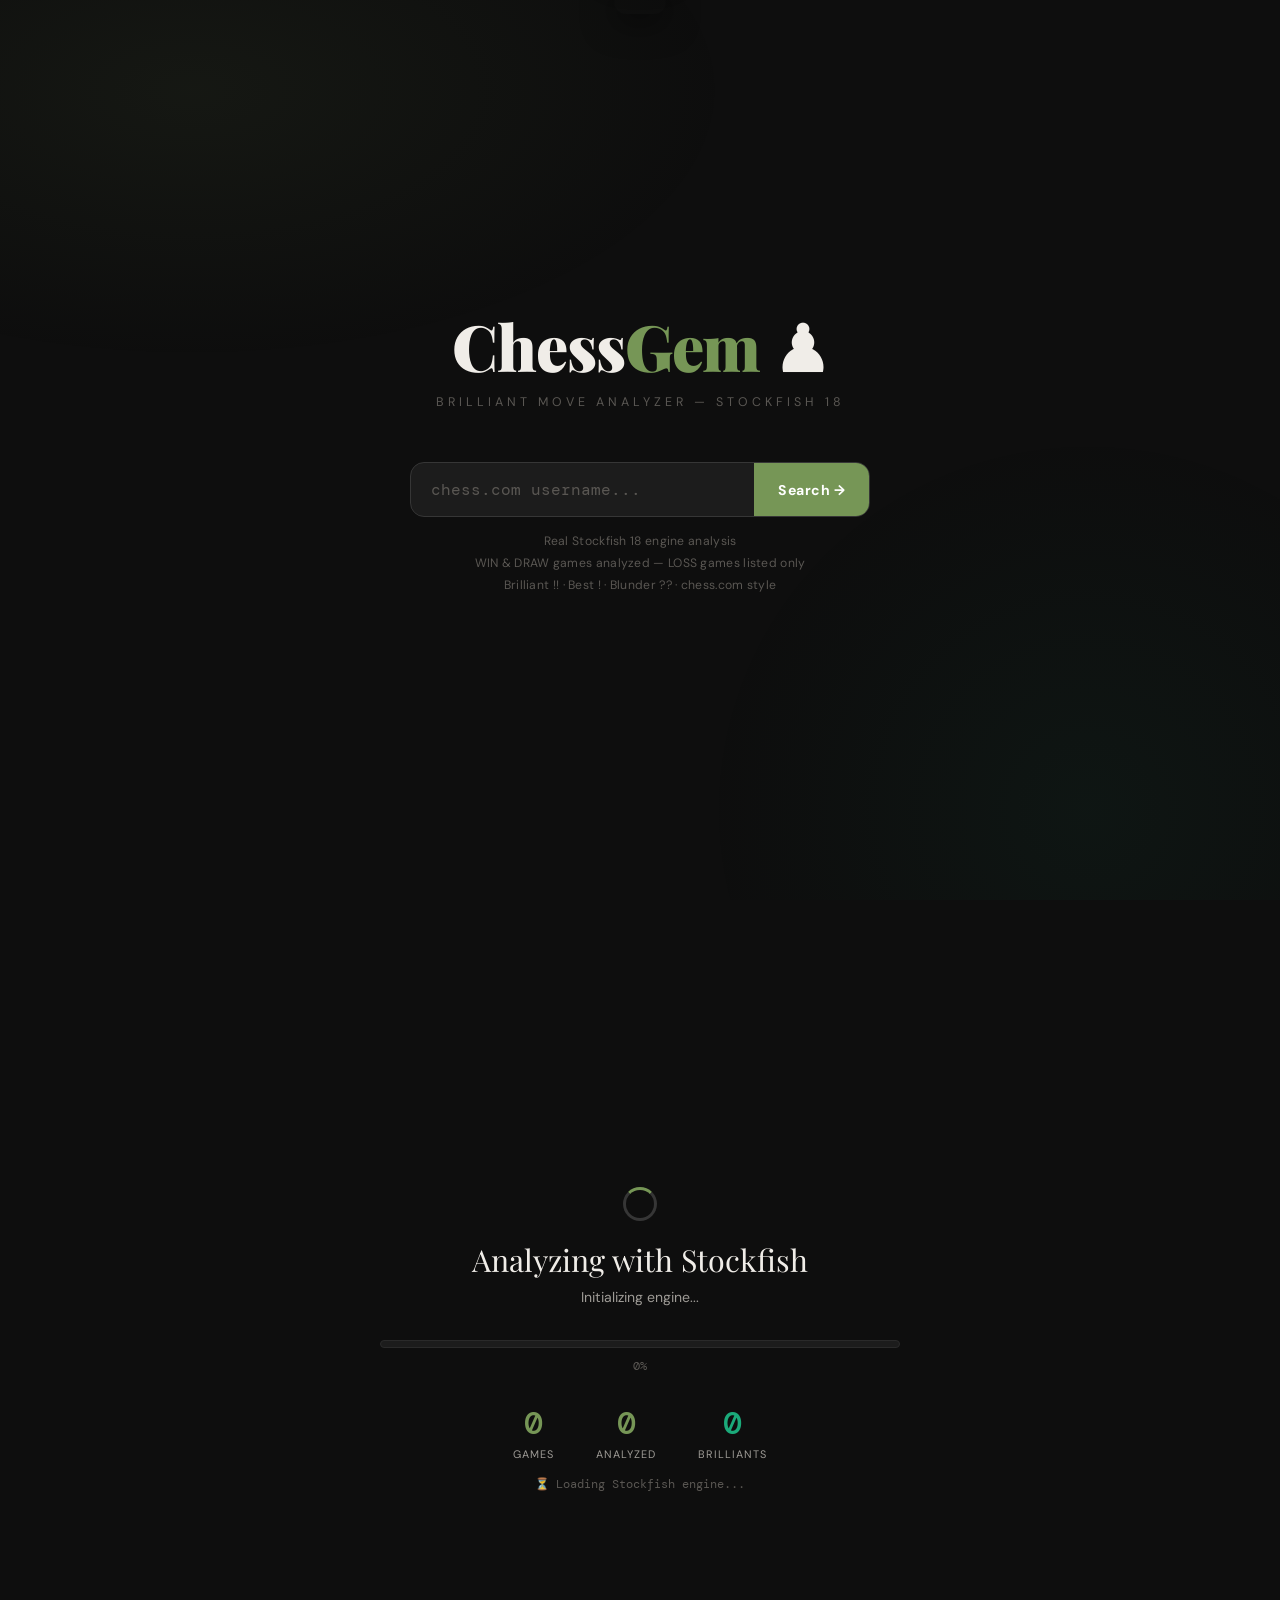
<file: index.html>
<!DOCTYPE html>
<html lang="en">
<head>
<meta charset="UTF-8">
<meta name="viewport" content="width=device-width, initial-scale=1.0">
<title>ChessGem — Brilliant Analyzer</title>
<link href="https://fonts.googleapis.com/css2?family=Playfair+Display:wght@700;900&family=DM+Sans:wght@400;500;600&family=DM+Mono:wght@400;500&display=swap" rel="stylesheet">
<style>
:root{
  --bg:#0e0e0e; --bg2:#141414; --bg3:#1c1c1c; --bg4:#242424; --bg5:#2e2e2e;
  --b1:#2a2a2a; --b2:#363636; --b3:#444;
  --txt:#f0ede8; --txt2:#9e9b96; --txt3:#5a5753;
  --acc:#769656; --acc2:#8aad63;
  --lsq:#EEEED2; --dsq:#769656;
  --bri:#1baa7a; --best:#5b8dd9; --exc:#96bc4b;
  --inacc:#f0c347; --mis:#e6912c; --blu:#ca3431;
  --win:#6abf69; --draw:#9e9b96; --loss:#ca3431;
  --glow:rgba(118,150,86,0.15);
}
*{box-sizing:border-box;margin:0;padding:0;}
body{background:var(--bg);color:var(--txt);font-family:'DM Sans',sans-serif;min-height:100vh;overflow-x:hidden;}
body::before{content:'';position:fixed;inset:0;
  background:radial-gradient(ellipse 70% 50% at 15% 10%,rgba(118,150,86,.07) 0%,transparent 60%),
             radial-gradient(ellipse 50% 70% at 85% 90%,rgba(27,170,122,.05) 0%,transparent 60%);
  pointer-events:none;z-index:0;}
.scr{display:none;position:relative;z-index:1;}
.scr.on{display:block;}

/* ── SEARCH ── */
#ss{min-height:100vh;display:flex;flex-direction:column;align-items:center;justify-content:center;padding:40px 20px;}
.logo{font-family:'Playfair Display',serif;font-size:clamp(2.4rem,5vw,4rem);font-weight:900;letter-spacing:-1px;margin-bottom:6px;text-align:center;}
.logo em{color:var(--acc);font-style:normal;}
.logo-sub{color:var(--txt3);font-size:.78rem;letter-spacing:4px;text-transform:uppercase;margin-bottom:52px;text-align:center;}
.sbox{display:flex;background:var(--bg3);border:1.5px solid var(--b2);border-radius:14px;overflow:hidden;transition:border-color .2s,box-shadow .2s;width:100%;max-width:460px;}
.sbox:focus-within{border-color:var(--acc);box-shadow:0 0 0 3px var(--glow);}
#inp{flex:1;background:transparent;border:none;outline:none;color:var(--txt);font-family:'DM Mono',monospace;font-size:1rem;padding:16px 20px;}
#inp::placeholder{color:var(--txt3);}
#sbtn{background:var(--acc);border:none;cursor:pointer;color:#fff;font-family:'DM Sans',sans-serif;font-weight:700;font-size:.88rem;padding:0 24px;transition:background .2s;letter-spacing:.5px;white-space:nowrap;}
#sbtn:hover{background:var(--acc2);}
#sbtn:disabled{background:var(--bg5);color:var(--txt3);cursor:not-allowed;}
.snote{margin-top:14px;color:var(--txt3);font-size:.76rem;letter-spacing:.3px;text-align:center;line-height:1.8;}
.serr{margin-top:12px;color:var(--blu);font-size:.84rem;display:none;text-align:center;}

/* ── TOP BAR ── */
.tbar{display:flex;align-items:center;gap:12px;margin-bottom:26px;flex-wrap:wrap;}
.bkbtn{background:var(--bg3);border:1px solid var(--b1);border-radius:8px;color:var(--txt2);cursor:pointer;font-family:'DM Sans',sans-serif;font-size:.8rem;padding:7px 14px;transition:all .15s;}
.bkbtn:hover{border-color:var(--acc);color:var(--acc);}
.ptitle{font-family:'Playfair Display',serif;font-size:1.45rem;font-weight:700;}
.ptitle em{color:var(--acc);font-style:normal;}
.chip{background:var(--bg4);border:1px solid var(--b1);border-radius:20px;color:var(--txt2);font-size:.72rem;padding:4px 12px;margin-left:auto;white-space:nowrap;}

/* ── CALENDAR ── */
#sc{min-height:100vh;padding:28px 20px 60px;}
.cal-hint{color:var(--txt2);font-size:.84rem;margin-bottom:22px;max-width:620px;line-height:1.75;}
.cal-hint strong{color:var(--acc);}
.yr-lbl{font-family:'Playfair Display',serif;font-size:.95rem;color:var(--txt3);margin:18px 0 9px;}
.mgrid{display:grid;grid-template-columns:repeat(auto-fill,minmax(128px,1fr));gap:9px;max-width:800px;margin-bottom:4px;}
.mc{background:var(--bg3);border:1.5px solid var(--b1);border-radius:12px;padding:13px 11px;transition:all .2s;position:relative;overflow:hidden;}
.mc.has{cursor:pointer;}
.mc.has::before{content:'';position:absolute;top:0;left:0;right:0;height:3px;background:var(--acc);}
.mc.has:hover{border-color:var(--acc);background:var(--bg4);transform:translateY(-1px);}
.mc.empty{opacity:.28;pointer-events:none;}
.mc.sel{border-color:var(--acc)!important;background:rgba(118,150,86,.1)!important;box-shadow:0 0 0 3px var(--glow);}
.mc-name{font-weight:600;font-size:.88rem;}
.mc-cnt{font-size:.7rem;color:var(--txt2);margin-top:3px;font-family:'DM Mono',monospace;}
.mc-wd{font-size:.68rem;color:var(--acc);margin-top:2px;}
.azone{margin-top:26px;max-width:800px;}
#abtn{background:var(--acc);border:none;border-radius:10px;color:#fff;cursor:pointer;font-family:'DM Sans',sans-serif;font-size:.92rem;font-weight:700;padding:13px 30px;transition:all .2s;}
#abtn:hover{background:var(--acc2);transform:translateY(-1px);}
#abtn:disabled{background:var(--bg5);color:var(--txt3);cursor:not-allowed;transform:none;}
.anote{margin-top:9px;font-size:.76rem;color:var(--txt3);line-height:1.65;}

/* ── PROGRESS ── */
#sp{min-height:100vh;display:flex;flex-direction:column;align-items:center;justify-content:center;padding:40px 20px;text-align:center;}
.ptit{font-family:'Playfair Display',serif;font-size:1.9rem;margin-bottom:8px;}
.psub2{color:var(--txt2);margin-bottom:34px;font-size:.88rem;}
.pbw{width:100%;max-width:520px;background:var(--bg3);border-radius:100px;height:8px;margin-bottom:10px;overflow:hidden;border:1px solid var(--b1);}
.pbf{height:100%;border-radius:100px;background:linear-gradient(90deg,var(--acc),var(--bri));transition:width .5s ease;width:0%;}
.ppct{font-family:'DM Mono',monospace;font-size:.78rem;color:var(--txt3);margin-bottom:28px;}
.psts{display:flex;gap:42px;}
.pst{text-align:center;}
.pstn{font-family:'DM Mono',monospace;font-size:2rem;font-weight:500;color:var(--acc);}
.pstl{font-size:.68rem;color:var(--txt2);margin-top:3px;letter-spacing:1px;text-transform:uppercase;}
#plog{margin-top:22px;max-width:520px;width:100%;max-height:160px;overflow-y:auto;font-family:'DM Mono',monospace;font-size:.7rem;color:var(--txt3);line-height:2.1;scrollbar-width:thin;scrollbar-color:var(--b2) transparent;text-align:left;}
.ple{padding:1px 0;}
.ple.bri{color:var(--bri);}
.ple.blun{color:var(--blu);}
.sf-status{margin-top:16px;font-size:.72rem;color:var(--txt3);font-family:'DM Mono',monospace;}
.sf-status.ready{color:var(--bri);}
.sf-status.error{color:var(--blu);}

/* ── RESULTS ── */
#sr{min-height:100vh;padding:28px 20px 60px;}
.scards{display:grid;grid-template-columns:repeat(auto-fill,minmax(148px,1fr));gap:10px;max-width:980px;margin-bottom:26px;}
.scard{background:var(--bg3);border:1px solid var(--b1);border-radius:12px;padding:15px;transition:border-color .2s;}
.scard:hover{border-color:var(--b2);}
.sci{font-size:1.4rem;margin-bottom:7px;}
.scn{font-family:'DM Mono',monospace;font-size:1.7rem;font-weight:500;}
.scl{font-size:.7rem;color:var(--txt2);margin-top:2px;}
.tw{background:var(--bg3);border:1px solid var(--b1);border-radius:14px;overflow:hidden;max-width:980px;}
.thr,.trr{display:grid;grid-template-columns:42px 1fr 98px 78px 100px 76px 70px;gap:0;align-items:center;}
.thr{padding:10px 14px;background:var(--bg4);border-bottom:1px solid var(--b1);font-size:.66rem;color:var(--txt3);text-transform:uppercase;letter-spacing:1px;font-weight:700;}
.trr{padding:10px 14px;border-bottom:1px solid var(--b1);cursor:pointer;transition:background .15s;}
.trr:last-child{border-bottom:none;}
.trr:hover{background:var(--bg4);}
.trr.hb{border-left:3px solid var(--bri);}
.trr.skip{opacity:.5;}
.tc{font-size:.8rem;padding:0 3px;overflow:hidden;text-overflow:ellipsis;white-space:nowrap;}
.tc-num{font-family:'DM Mono',monospace;font-size:.7rem;color:var(--txt3);}
.tc-opp{font-weight:600;}
.rat{color:var(--txt2);font-weight:400;font-size:.72rem;}
.tc-dt{font-family:'DM Mono',monospace;font-size:.73rem;color:var(--txt2);}
.tc-r.win{color:var(--win);}
.tc-r.loss{color:var(--loss);}
.tc-r.draw{color:var(--draw);}
.tc-b{color:var(--bri);font-weight:700;font-family:'DM Mono',monospace;}
.tc-m{color:var(--txt2);font-family:'DM Mono',monospace;font-size:.73rem;}
.rpbtn{background:var(--bg4);border:1px solid var(--b1);border-radius:5px;color:var(--txt2);cursor:pointer;font-family:'DM Sans',sans-serif;font-size:.7rem;padding:4px 9px;transition:all .15s;white-space:nowrap;}
.trr:hover .rpbtn{border-color:var(--acc);color:var(--acc);}
.skip-tag{font-size:.66rem;color:var(--loss);font-style:italic;opacity:.7;}

/* ── REPLAY ── */
#srep{min-height:100vh;padding:22px 14px 48px;}
.repl{display:flex;gap:14px;align-items:flex-start;flex-wrap:wrap;justify-content:center;max-width:1060px;margin:0 auto;}

/* Eval bar */
.evwrap{display:flex;flex-direction:column;align-items:center;gap:4px;}
.evbar{width:14px;border-radius:7px;overflow:hidden;border:1px solid var(--b1);display:flex;flex-direction:column;height:512px;}
.ev-b{background:#111;transition:flex .5s ease;}
.ev-w{background:#efefef;transition:flex .5s ease;}
.ev-num{font-family:'DM Mono',monospace;font-size:9px;color:var(--txt3);writing-mode:vertical-rl;min-height:16px;text-align:center;}

/* Board */
.bcol{display:flex;flex-direction:column;gap:4px;}
.pstrip{display:flex;align-items:center;gap:10px;background:var(--bg3);border:1px solid var(--b1);border-radius:10px;padding:7px 13px;}
.pnm{font-weight:600;font-size:.86rem;}
.prt{color:var(--txt2);font-size:.73rem;margin-left:3px;}
.pcp{margin-left:auto;font-size:11px;letter-spacing:-1px;min-width:60px;text-align:right;}
.bouter{display:flex;}
.rlbls{display:flex;flex-direction:column;justify-content:space-around;padding:0 5px;height:512px;}
.flbls{display:flex;justify-content:space-around;padding-left:22px;}
.lbl{font-size:10px;color:var(--txt3);font-weight:600;width:14px;text-align:center;}
#brd{display:grid;grid-template-columns:repeat(8,64px);grid-template-rows:repeat(8,64px);border:2px solid #111;box-shadow:0 8px 40px rgba(0,0,0,.7);}
.sq{width:64px;height:64px;display:flex;align-items:center;justify-content:center;position:relative;font-size:46px;user-select:none;}
.sq.l{background:var(--lsq);}
.sq.d{background:var(--dsq);}
.sq.lml{background:#cdd26a!important;}
.sq.lmd{background:#aaba40!important;}
.sq.chk{background:rgba(210,30,30,.7)!important;}

/* PIECES — clear black/white distinction */
.wp{
  color:#ffffff;
  -webkit-text-stroke:1.8px #1a1a1a;
  text-shadow:0 2px 6px rgba(0,0,0,.6);
  line-height:1;z-index:2;pointer-events:none;
  filter:drop-shadow(0 1px 2px rgba(0,0,0,.5));
}
.bp{
  color:#1a1a1a;
  -webkit-text-stroke:1px #444;
  text-shadow:0 1px 3px rgba(0,0,0,.3);
  line-height:1;z-index:2;pointer-events:none;
  filter:drop-shadow(0 1px 2px rgba(0,0,0,.3));
}

/* Annotation badge */
.abadge{position:absolute;bottom:1px;right:1px;width:19px;height:19px;border-radius:50%;font-size:8px;font-weight:900;display:flex;align-items:center;justify-content:center;z-index:10;pointer-events:none;border:1.5px solid rgba(255,255,255,.3);color:#fff;font-family:'DM Mono',monospace;}

/* Replay panel */
.rpanel{width:236px;display:flex;flex-direction:column;gap:10px;}
.rpc{background:var(--bg3);border:1px solid var(--b1);border-radius:12px;overflow:hidden;}
.rpct{padding:8px 13px;font-size:.66rem;font-weight:700;color:var(--txt3);letter-spacing:1.5px;text-transform:uppercase;border-bottom:1px solid var(--b1);background:var(--bg4);}
.crow{display:flex;gap:5px;padding:9px;}
.cb{flex:1;background:var(--bg4);border:1px solid var(--b1);border-radius:7px;color:var(--txt2);cursor:pointer;font-size:.92rem;padding:7px;transition:all .15s;font-family:inherit;}
.cb:hover{border-color:var(--acc);color:var(--acc);background:rgba(118,150,86,.08);}
.cb.pri{background:var(--acc);color:#fff;border-color:var(--acc);}
.cb.pri:hover{background:var(--acc2);}
.sprow{display:flex;align-items:center;gap:8px;padding:0 9px 9px;}
.splbl{font-size:.7rem;color:var(--txt3);}
#spsel{background:var(--bg4);border:1px solid var(--b1);border-radius:6px;color:var(--txt2);font-size:.73rem;padding:4px 7px;font-family:'DM Sans',sans-serif;}
.mvlist{max-height:270px;overflow-y:auto;padding:5px;scrollbar-width:thin;scrollbar-color:var(--b2) transparent;}
.mvrow{display:grid;grid-template-columns:20px 1fr 1fr;gap:2px;margin-bottom:1px;}
.mvn{color:var(--txt3);font-size:.68rem;display:flex;align-items:center;}
.mvc{padding:3px 4px;border-radius:4px;cursor:pointer;font-size:.76rem;font-family:'DM Mono',monospace;display:flex;align-items:center;gap:2px;transition:background .1s;}
.mvc:hover{background:var(--bg4);}
.mvc.cur{background:var(--acc)!important;color:#fff!important;}
.mva{font-size:8px;font-weight:900;}
.legwrap{padding:9px 13px;display:flex;flex-direction:column;gap:5px;}
.legrow{display:flex;align-items:center;gap:7px;font-size:.74rem;}
.legdot{width:9px;height:9px;border-radius:50%;flex-shrink:0;}
.leglbl{color:var(--txt2);flex:1;}
.legcnt{font-family:'DM Mono',monospace;font-weight:700;font-size:.76rem;}

/* Current game info */
.ginfo{padding:8px 13px;font-size:.72rem;color:var(--txt2);border-top:1px solid var(--b1);}

/* Move eval bar in history */
.mvc[data-q="!!"] .mva{color:var(--bri);}
.mvc[data-q="!"] .mva{color:var(--best);}
.mvc[data-q="?!"] .mva{color:var(--inacc);}
.mvc[data-q="?"] .mva{color:var(--mis);}
.mvc[data-q="??"] .mva{color:var(--blu);}

/* Toast */
.toast{position:fixed;top:20px;left:50%;transform:translateX(-50%) translateY(-80px);padding:12px 26px;border-radius:100px;font-weight:700;font-size:.92rem;box-shadow:0 8px 32px rgba(0,0,0,.5);transition:transform .4s cubic-bezier(.34,1.56,.64,1);pointer-events:none;z-index:1000;white-space:nowrap;color:#fff;}
.toast.show{transform:translateX(-50%) translateY(0);}
.toast.bri{background:linear-gradient(135deg,var(--bri),#0d7a58);}
.toast.blun{background:linear-gradient(135deg,var(--blu),#8a1a1a);}

/* Spinner */
.spin{width:34px;height:34px;border:3px solid var(--b2);border-top-color:var(--acc);border-radius:50%;animation:sp .8s linear infinite;margin:0 auto 18px;}
@keyframes sp{to{transform:rotate(360deg);}}
::-webkit-scrollbar{width:4px;}
::-webkit-scrollbar-track{background:transparent;}
::-webkit-scrollbar-thumb{background:var(--b2);border-radius:2px;}

@media(max-width:640px){
  #brd{grid-template-columns:repeat(8,44px);grid-template-rows:repeat(8,44px);}
  .sq{width:44px;height:44px;font-size:32px;}
  .evbar{height:352px;}.rlbls{height:352px;}
  .rpanel{width:100%;}
  .thr,.trr{grid-template-columns:32px 1fr 76px 60px 76px 56px 56px;font-size:.68rem;}
}
</style>
</head>
<body>

<!-- SEARCH -->
<div id="ss" class="scr on">
  <div class="logo">Chess<em>Gem</em> ♟</div>
  <div class="logo-sub">Brilliant Move Analyzer — Stockfish 18</div>
  <div class="sbox">
    <input id="inp" type="text" placeholder="chess.com username..." autocomplete="off" spellcheck="false">
    <button id="sbtn" onclick="doSearch()">Search →</button>
  </div>
  <p class="snote">
    Real Stockfish 18 engine analysis<br>
    WIN &amp; DRAW games analyzed — LOSS games listed only<br>
    Brilliant !! · Best ! · Blunder ?? · chess.com style
  </p>
  <div class="serr" id="serr"></div>
</div>

<!-- CALENDAR -->
<div id="sc" class="scr">
  <div class="tbar">
    <button class="bkbtn" onclick="go('ss')">← Back</button>
    <div class="ptitle" id="caltitle">Select Month</div>
    <div class="chip" id="calchip">Loading...</div>
  </div>
  <p class="cal-hint">Select a month. <strong>WIN &amp; DRAW</strong> games will be analyzed move-by-move using real Stockfish 18 engine at depth 15. LOSS games are listed but not analyzed (brilliant moves are rare in losses).</p>
  <div id="calgrid"></div>
  <div class="azone">
    <button id="abtn" disabled onclick="startAnalysis()">← Select a month</button>
    <p class="anote" id="anote"></p>
  </div>
</div>

<!-- PROGRESS -->
<div id="sp" class="scr">
  <div class="spin"></div>
  <div class="ptit">Analyzing with Stockfish</div>
  <div class="psub2" id="psub">Initializing engine...</div>
  <div class="pbw"><div class="pbf" id="pbf"></div></div>
  <div class="ppct" id="ppct">0%</div>
  <div class="psts">
    <div class="pst"><div class="pstn" id="psg">0</div><div class="pstl">Games</div></div>
    <div class="pst"><div class="pstn" id="psa">0</div><div class="pstl">Analyzed</div></div>
    <div class="pst"><div class="pstn" id="psb" style="color:var(--bri)">0</div><div class="pstl">Brilliants</div></div>
  </div>
  <div class="sf-status" id="sfstatus">⏳ Loading Stockfish engine...</div>
  <div id="plog"></div>
</div>

<!-- RESULTS -->
<div id="sr" class="scr">
  <div class="tbar">
    <button class="bkbtn" onclick="go('sc')">← Calendar</button>
    <div class="ptitle" id="restitle">Results</div>
  </div>
  <div class="scards" id="scards"></div>
  <div class="tw">
    <div class="thr">
      <div class="tc">#</div><div class="tc">Opponent</div><div class="tc">Date</div>
      <div class="tc">Result</div><div class="tc">Brilliant</div>
      <div class="tc">Moves</div><div class="tc">Replay</div>
    </div>
    <div id="gtbl"></div>
  </div>
</div>

<!-- REPLAY -->
<div id="srep" class="scr">
  <div class="tbar" style="max-width:1060px;margin:0 auto 18px;">
    <button class="bkbtn" onclick="go('sr')">← Results</button>
    <div class="ptitle" id="reptitle">Replay</div>
  </div>
  <div class="repl">
    <!-- Eval Bar -->
    <div class="evwrap">
      <div class="ev-num" id="ev-top"></div>
      <div class="evbar">
        <div class="ev-b" id="evb" style="flex:1"></div>
        <div class="ev-w" id="evw" style="flex:1"></div>
      </div>
      <div class="ev-num" id="ev-bot"></div>
    </div>

    <!-- Board Column -->
    <div class="bcol">
      <div class="pstrip">
        <span style="font-size:1.1rem">♟</span>
        <span class="pnm" id="top-nm">Black</span>
        <span class="prt" id="top-rt"></span>
        <span class="pcp" id="top-cp"></span>
      </div>
      <div class="bouter">
        <div class="rlbls" id="rlbls">
          <span class="lbl">8</span><span class="lbl">7</span><span class="lbl">6</span>
          <span class="lbl">5</span><span class="lbl">4</span><span class="lbl">3</span>
          <span class="lbl">2</span><span class="lbl">1</span>
        </div>
        <div>
          <div id="brd"></div>
          <div class="flbls" id="flbls">
            <span class="lbl">a</span><span class="lbl">b</span><span class="lbl">c</span>
            <span class="lbl">d</span><span class="lbl">e</span><span class="lbl">f</span>
            <span class="lbl">g</span><span class="lbl">h</span>
          </div>
        </div>
      </div>
      <div class="pstrip">
        <span style="font-size:1.1rem">♙</span>
        <span class="pnm" id="bot-nm">White</span>
        <span class="prt" id="bot-rt"></span>
        <span class="pcp" id="bot-cp"></span>
      </div>
    </div>

    <!-- Replay Panel -->
    <div class="rpanel">
      <div class="rpc">
        <div class="rpct">Controls</div>
        <div class="crow">
          <button class="cb" onclick="rpGo(0)" title="Start">⏮</button>
          <button class="cb" onclick="rpPrev()" title="Prev">◀</button>
          <button class="cb" onclick="rpNext()" title="Next">▶</button>
          <button class="cb" onclick="rpGo(rpMovs.length)" title="End">⏭</button>
        </div>
        <div class="crow">
          <button class="cb" id="autobtn" onclick="toggleAuto()">▶ Auto</button>
          <button class="cb" onclick="flipBrd()">⇅ Flip</button>
        </div>
        <div class="sprow">
          <span class="splbl">Speed:</span>
          <select id="spsel">
            <option value="1600">Slow</option>
            <option value="950" selected>Normal</option>
            <option value="420">Fast</option>
            <option value="160">Rapid</option>
          </select>
        </div>
      </div>
      <div class="rpc">
        <div class="rpct">Move Quality</div>
        <div class="legwrap" id="leg"></div>
        <div class="ginfo" id="ginfo"></div>
      </div>
      <div class="rpc" style="flex:1">
        <div class="rpct">Move History</div>
        <div class="mvlist" id="mvlist"></div>
      </div>
    </div>
  </div>
</div>

<div class="toast" id="toast1"></div>
<div class="toast" id="toast2" style="top:70px"></div>

<script>
// ══════════════════════════════════════════════
//  CHESS ENGINE — Robust PGN parser + board
// ══════════════════════════════════════════════
const FILES='abcdefgh', RANKS='87654321';
const WG={K:'♔',Q:'♕',R:'♖',B:'♗',N:'♘',P:'♙'};
const BG={K:'♚',Q:'♛',R:'♜',B:'♝',N:'♞',P:'♟'};
const PVAL={P:100,N:320,B:330,R:500,Q:900,K:20000};

function initB(){
  const b=Array(8).fill(null).map(()=>Array(8).fill(null));
  const BK=['R','N','B','Q','K','B','N','R'];
  for(let c=0;c<8;c++){b[0][c]='b'+BK[c];b[1][c]='bP';b[6][c]='wP';b[7][c]='w'+BK[c];}
  return b;
}
function cloneB(b){return b.map(r=>[...r]);}

function pathOk(b,fr,fc,tr,tc){
  const dr=Math.sign(tr-fr),dc=Math.sign(tc-fc);
  let r=fr+dr,c=fc+dc;
  while(r!==tr||c!==tc){if(b[r][c])return false;r+=dr;c+=dc;}
  return true;
}

function canMove(b,fr,fc,tr,tc,col,tp){
  if(tr<0||tr>7||tc<0||tc>7)return false;
  const tgt=b[tr][tc];
  if(tgt&&tgt[0]===col)return false;
  const dr=tr-fr,dc=tc-fc;
  if(tp==='P'){
    const dir=col==='w'?-1:1;
    if(Math.abs(dc)===1&&dr===dir)return true;
    if(dc===0&&dr===dir&&!tgt)return true;
    if(dc===0&&dr===2*dir&&!tgt&&!b[fr+dir]?.[fc]&&fr===(col==='w'?6:1))return true;
    return false;
  }
  if(tp==='N')return(Math.abs(dr)===2&&Math.abs(dc)===1)||(Math.abs(dr)===1&&Math.abs(dc)===2);
  if(tp==='B')return Math.abs(dr)===Math.abs(dc)&&dr!==0&&pathOk(b,fr,fc,tr,tc);
  if(tp==='R')return(dr===0||dc===0)&&(dr||dc)&&pathOk(b,fr,fc,tr,tc);
  if(tp==='Q')return((Math.abs(dr)===Math.abs(dc)&&dr!==0)||(dr===0||dc===0)&&(dr||dc))&&pathOk(b,fr,fc,tr,tc);
  if(tp==='K')return Math.abs(dr)<=1&&Math.abs(dc)<=1;
  return false;
}

function applyMov(b,san,col){
  if(!san)return null;
  const s=san.replace(/[+#!?]/g,'').trim();
  if(s==='O-O'||s==='0-0'){const r=col==='w'?7:0;b[r][6]=col+'K';b[r][5]=col+'R';b[r][4]=null;b[r][7]=null;return{fr:r,fc:4,tr:r,tc:6,cap:null,tp:'K'};}
  if(s==='O-O-O'||s==='0-0-0'){const r=col==='w'?7:0;b[r][2]=col+'K';b[r][3]=col+'R';b[r][4]=null;b[r][0]=null;return{fr:r,fc:4,tr:r,tc:2,cap:null,tp:'K'};}
  let promo=null;
  const pm=s.match(/=([QRBN])$/);if(pm)promo=pm[1];
  const clean=s.replace(/=[QRBN]/,'').replace('x','');
  let tp='P',rest=clean;
  if('KQRBN'.includes(clean[0])){tp=clean[0];rest=clean.slice(1);}
  const df=rest.slice(-2,-1),dr2=rest.slice(-1);
  const tc=FILES.indexOf(df),tr=RANKS.indexOf(dr2);
  if(tc<0||tr<0)return null;
  const dis=rest.slice(0,-2);
  let fr=-1,fc=-1;
  outer:for(let r=0;r<8;r++)for(let c=0;c<8;c++){
    if(b[r][c]!==col+tp)continue;
    if(!canMove(b,r,c,tr,tc,col,tp))continue;
    if(dis){
      const iF=FILES.includes(dis),iR='12345678'.includes(dis);
      if(iF&&FILES[c]!==dis)continue;
      if(iR&&RANKS[r]!==dis)continue;
      if(!iF&&!iR&&dis.length===2){if(r!==RANKS.indexOf(dis[1])||c!==FILES.indexOf(dis[0]))continue;}
    }
    fr=r;fc=c;break outer;
  }
  if(fr<0)return null;
  const cap=b[tr][tc];
  let epCap=null;
  if(tp==='P'&&Math.abs(tc-fc)===1&&!cap){epCap=b[fr][tc];b[fr][tc]=null;}
  b[tr][tc]=col+(promo||tp);b[fr][fc]=null;
  return{fr,fc,tr,tc,cap:cap||epCap,tp,promo};
}

function parsePGN(pgn){
  const body=pgn.replace(/\[.*?\]\n?/gm,'').replace(/\{[^}]*\}/g,'').replace(/\$\d+/g,'').replace(/\d+\.\.\./g,'').trim();
  const toks=body.split(/\s+/);
  const moves=[];
  const ANNS=['!!','!?','!','??','?!','?'];
  for(let i=0;i<toks.length;i++){
    const t=toks[i];
    if(!t||/^(1-0|0-1|1\/2-1\/2|\*)$/.test(t))continue;
    if(/^\d+\.+$/.test(t))continue;
    if(/^[a-hA-HO]/.test(t)&&!/^\d/.test(t)){
      let san=t,ann=null;
      for(const sy of ANNS){if(san.endsWith(sy)){ann=sy;san=san.slice(0,-sy.length);break;}}
      if(!ann&&i+1<toks.length&&ANNS.includes(toks[i+1])){ann=toks[i+1];i++;}
      if(san)moves.push({san,ann:ann||''});
    }
  }
  return moves;
}

// Build list of UCI moves from PGN for Stockfish
function pgnToUciMoves(pgn){
  const moves=parsePGN(pgn);
  const board=initB();
  const uci=[];
  for(let i=0;i<moves.length;i++){
    const col=i%2===0?'w':'b';
    const res=applyMov(board,moves[i].san,col);
    if(!res)break;
    const FILES2='abcdefgh';
    const fr=FILES2[res.fc]+(8-res.fr);
    const to=FILES2[res.tc]+(8-res.tr);
    const promo=res.promo?res.promo.toLowerCase():'';
    uci.push(fr+to+promo);
  }
  return uci;
}

// ══════════════════════════════════════════════
//  STOCKFISH WEB WORKER
// ══════════════════════════════════════════════
let SF=null, sfReady=false, sfQueue=[];
let sfResolve=null, sfDepth=15;
let sfInitResolver=null;

function initStockfish(){
  return new Promise((resolve,reject)=>{
    // Terminate any old worker cleanly
    if(SF){try{SF.terminate();}catch(e){} SF=null; sfReady=false;}
    sfInitResolver=resolve;
    try{
      SF=new Worker('stockfish.js');
      SF.onmessage=e=>{
        const line=e.data;
        if(line==='uciok'){SF.postMessage('isready');}
        else if(line==='readyok'){
          sfReady=true;
          setSFStatus('✅ Stockfish 18 ready!','ready');
          if(sfInitResolver){sfInitResolver();sfInitResolver=null;}
        }
        else if(sfResolve&&line.startsWith('bestmove')){
          sfResolve(null);sfResolve=null;
        }
        else if(sfResolve&&line.startsWith('info')&&line.includes('score')){
          const m=line.match(/score (cp|mate) (-?\d+)/);
          if(m){
            const type=m[1],val=parseInt(m[2]);
            const cp=type==='mate'?(val>0?30000:-30000):val;
            sfResolve(cp);sfResolve=null;
          }
        }
      };
      SF.onerror=err=>{
        if(!sfReady){
          // Never initialized — file missing or blocked
          setSFStatus('❌ stockfish.js not found — place it in same folder!','error');
          reject(err);
        } else {
          // Was working, then crashed (memory/tab pressure)
          setSFStatus('⚠️ Engine crashed — restarting...','error');
          addLog('⚠️ Stockfish crashed mid-analysis. Restarting...');
          sfReady=false;
          // Pending eval resolve karo taaki hang na ho
          if(sfResolve){sfResolve(0);sfResolve=null;}
          // Restart silently
          initStockfish().then(()=>{
            setSFStatus('✅ Stockfish restarted!','ready');
            addLog('✅ Engine restarted successfully.');
          }).catch(()=>{
            setSFStatus('❌ Engine restart failed — analysis may be incomplete','error');
          });
        }
      };
      SF.postMessage('uci');
      setTimeout(()=>{
        if(!sfReady){
          setSFStatus('⚠️ Engine slow to start — continuing without eval...','error');
          if(sfInitResolver){sfInitResolver();sfInitResolver=null;}
        }
      },8000);
    }catch(e){
      setSFStatus('❌ Worker failed: '+e.message,'error');
      reject(e);
    }
  });
}

function setSFStatus(msg,cls){
  const el=document.getElementById('sfstatus');
  if(el){el.textContent=msg;el.className='sf-status '+(cls||'');}
}

// Evaluate position after given moves from startpos
// Returns centipawn score (white perspective)
function evalPosition(uciMoves, depth){
  return new Promise(resolve=>{
    if(!SF||!sfReady){resolve(0);return;}
    let lastCp=0;
    let resolved=false;
    const handler=e=>{
      const line=e.data;
      if(line.startsWith('info')&&line.includes('score')&&line.includes(' depth ')){
        const dm=line.match(/depth (\d+)/);
        const d=dm?parseInt(dm[1]):0;
        const m=line.match(/score (cp|mate) (-?\d+)/);
        if(m){
          const type=m[1],val=parseInt(m[2]);
          lastCp=type==='mate'?(val>0?30000:-30000):val;
        }
        if(d>=depth&&!resolved){
          resolved=true;
          try{SF.removeEventListener('message',handler);}catch(e){}
          try{SF.postMessage('stop');}catch(e){}
          resolve(lastCp);
        }
      }
      if(line.startsWith('bestmove')&&!resolved){
        resolved=true;
        try{SF.removeEventListener('message',handler);}catch(e){}
        resolve(lastCp);
      }
    };
    try{SF.addEventListener('message',handler);}catch(e){resolve(0);return;}
    try{
      const pos=uciMoves.length?'position startpos moves '+uciMoves.join(' '):'position startpos';
      SF.postMessage('ucinewgame');
      SF.postMessage(pos);
      SF.postMessage(`go depth ${depth}`);
    }catch(e){resolve(0);return;}
    // Timeout safety
    setTimeout(()=>{
      if(!resolved){
        resolved=true;
        try{SF.removeEventListener('message',handler);}catch(e){}
        try{SF.postMessage('stop');}catch(e){}
        resolve(lastCp);
      }
    },5000);
  });
}

// Classify move based on eval change (chess.com style)
function classifyMove(evBefore, evAfter, col, movPiece, capPiece){
  // delta = how much the position improved for the player who moved
  const d = col==='w'?(evAfter-evBefore):(evBefore-evAfter);
  // Is it a sacrifice? (gave up more material than captured)
  const mv=movPiece?(PVAL[movPiece]||0):0;
  const cp2=capPiece?(PVAL[capPiece[1]]||0):0;
  const isSac=capPiece&&mv>cp2;

  // Brilliant: sacrifice that improves position
  if(isSac&&d>30)  return'!!';
  if(isSac&&d>-30) return'!!'; // sacrificing for near-equal is brilliant too
  // Best move
  if(d>150)        return'!';
  // Excellent / Good (normal good moves)
  if(d>30)         return'';   // good
  if(d>-30)        return'';   // ok
  // Inaccuracy
  if(d>-100)       return'?!';
  // Mistake
  if(d>-200)       return'?';
  // Blunder
  return'??';
}

// ══════════════════════════════════════════════
//  FULL GAME ANALYSIS with Stockfish
// ══════════════════════════════════════════════
async function analyzeGameSF(pgn, userCol, onProgress){
  const moves=parsePGN(pgn);
  const uciAll=pgnToUciMoves(pgn);
  const results=[];

  // We need eval before and after each move
  // Batch: eval positions 0..N where N=moves.length
  // Too slow to eval every position at depth 15 for long games
  // Strategy: eval every position at depth 12 (fast, accurate enough)
  const DEPTH=12;
  
  let board=initB();
  let prevEval=null;

  for(let i=0;i<moves.length;i++){
    const mv=moves[i];
    const col=i%2===0?'w':'b';
    const uciSoFar=uciAll.slice(0,i);
    const uciAfter=uciAll.slice(0,i+1);

    // Eval before move (use cached from previous iteration)
    let evBefore;
    if(i===0){
      evBefore=await evalPosition([],DEPTH);
    } else {
      evBefore=prevEval!==null?prevEval:await evalPosition(uciSoFar,DEPTH);
    }

    // Apply move to board
    const bCopy=cloneB(board);
    const res=applyMov(board,mv.san,col);
    
    // Eval after move
    const evAfter=await evalPosition(uciAfter,DEPTH);
    prevEval=evAfter;

    // Use PGN annotation if present, else compute
    let ann=mv.ann;
    if(!ann){
      ann=classifyMove(evBefore,evAfter,col,res?res.tp:null,res?res.cap:null);
    }

    results.push({
      san:mv.san, ann, evBefore, evAfter,
      fr:res?res.fr:-1, fc:res?res.fc:-1,
      tr:res?res.tr:-1, tc:res?res.tc:-1,
      cap:res?res.cap:null, tp:res?res.tp:null,
      promo:res?res.promo:null, col
    });

    if(onProgress) onProgress(i+1, moves.length, ann);
  }
  return results;
}

// ══════════════════════════════════════════════
//  APP STATE
// ══════════════════════════════════════════════
let CUSER='', MONTHS=[], SELM=null, GAMES=[];
let rpBoard=[], rpMovs=[], rpIdx=0, rpFlip=false, rpAuto=null;
let rpLast={fr:-1,fc:-1,tr:-1,tc:-1};

function go(id){
  document.querySelectorAll('.scr').forEach(s=>s.classList.remove('on'));
  document.getElementById(id).classList.add('on');
  window.scrollTo(0,0);
}

// ══════════════════════════════════════════════
//  SEARCH
// ══════════════════════════════════════════════
async function doSearch(){
  const user=document.getElementById('inp').value.trim();
  if(!user)return;
  CUSER=user;
  const err=document.getElementById('serr');
  err.style.display='none';
  const btn=document.getElementById('sbtn');
  btn.textContent='Loading...';btn.disabled=true;
  try{
    const r=await fetch(`https://api.chess.com/pub/player/${user}/games/archives`);
    if(!r.ok)throw new Error(`"${user}" not found on chess.com`);
    const d=await r.json();
    MONTHS=d.archives.map(url=>{
      const p=url.split('/');
      return{url,year:+p[p.length-2],month:+p[p.length-1],count:0,wdCount:0,games:[]};
    }).reverse();
    // Fetch counts
    for(let i=0;i<MONTHS.length;i+=8){
      await Promise.all(MONTHS.slice(i,i+8).map(async m=>{
        try{
          const gr=await fetch(`https://api.chess.com/pub/player/${user}/games/${m.year}/${String(m.month).padStart(2,'0')}`);
          const gd=await gr.json();
          m.games=gd.games||[];m.count=m.games.length;
          m.wdCount=m.games.filter(g=>isWD(g,user)).length;
        }catch(e){m.count=0;}
      }));
    }
    buildCal();
    document.getElementById('caltitle').innerHTML=`Select Month — <em>${esc(user)}</em>`;
    const tot=MONTHS.reduce((s,m)=>s+m.count,0);
    document.getElementById('calchip').textContent=`${tot} total games`;
    go('sc');
  }catch(e){err.textContent=e.message;err.style.display='block';}
  finally{btn.textContent='Search →';btn.disabled=false;}
}
document.getElementById('inp').addEventListener('keydown',e=>{if(e.key==='Enter')doSearch();});

function isWD(g,user){
  const isW=g.white?.username?.toLowerCase()===user.toLowerCase();
  const r=isW?g.white?.result:g.black?.result;
  return['win','agreed','stalemate','repetition','insufficient','timevsinsufficient','50move','draw'].includes(r);
}

// ══════════════════════════════════════════════
//  CALENDAR
// ══════════════════════════════════════════════
const MN=['','Jan','Feb','Mar','Apr','May','Jun','Jul','Aug','Sep','Oct','Nov','Dec'];
function buildCal(){
  const grid=document.getElementById('calgrid');grid.innerHTML='';
  const byY={};
  MONTHS.forEach(m=>{if(!byY[m.year])byY[m.year]=[];byY[m.year].push(m);});
  Object.keys(byY).sort((a,b)=>b-a).forEach(yr=>{
    const yl=document.createElement('div');yl.className='yr-lbl';yl.textContent=yr;grid.appendChild(yl);
    const mg=document.createElement('div');mg.className='mgrid';
    byY[yr].forEach(m=>{
      const c=document.createElement('div');
      c.className='mc'+(m.count>0?' has':' empty');
      c.innerHTML=`<div class="mc-name">${MN[m.month]} ${yr}</div>
        <div class="mc-cnt">${m.count>0?m.count+' games':'No games'}</div>
        ${m.count>0?`<div class="mc-wd">${m.wdCount} win/draw to analyze</div>`:''}`;
      if(m.count>0)c.onclick=()=>selMonth(m,c);
      mg.appendChild(c);
    });
    grid.appendChild(mg);
  });
}
function selMonth(m,card){
  document.querySelectorAll('.mc').forEach(c=>c.classList.remove('sel'));
  card.classList.add('sel');SELM=m;
  const btn=document.getElementById('abtn');
  btn.disabled=false;
  btn.textContent=`Analyze ${MN[m.month]} ${m.year} →`;
  const est=Math.ceil(m.wdCount*0.5)+5;
  document.getElementById('anote').textContent=
    `${m.wdCount} WIN/DRAW games → real Stockfish depth-12 analysis. ${m.count-m.wdCount} LOSS games → listed only. Estimated time: ~${est} seconds.`;
}

// ══════════════════════════════════════════════
//  ANALYSIS
// ══════════════════════════════════════════════
async function startAnalysis(){
  if(!SELM)return;
  go('sp');
  const games=SELM.games||[];
  setP(0,'Initializing Stockfish engine...');
  document.getElementById('psg').textContent=games.length;

  // Init Stockfish
  try{
    await initStockfish();
  }catch(e){
    setSFStatus('❌ stockfish.js must be in same folder as chessgem.html!','error');
    addLog('ERROR: '+e.message);
    addLog('Place stockfish.js (downloaded separately) in same folder.');
    // Wait a moment then continue with fallback
    await sleep(2000);
  }

  GAMES=[];
  let briTotal=0,analCount=0;

  for(let i=0;i<games.length;i++){
    const g=games[i];
    const wd=isWD(g,CUSER);
    setP(Math.round((i/games.length)*100),`${wd?'Analyzing':'Skipping'} game ${i+1}/${games.length}...`);

    const parsed=await parseG(g,wd);
    GAMES.push(parsed);

    if(wd){
      analCount++;
      briTotal+=parsed.brilliants.length;
      document.getElementById('psa').textContent=analCount;
      document.getElementById('psb').textContent=briTotal;
      if(parsed.brilliants.length>0)addLog(`✨ Brilliant!! vs ${parsed.opp} — move ${parsed.brilliants[0].num}`,true);
      else if(parsed.blunders.length>0)addLog(`💀 Blunder vs ${parsed.opp}`,false,true);
      else addLog(`✓ vs ${parsed.opp} (${parsed.result.toUpperCase()}, ${parsed.movs.length} moves)`);
    }

    await sleep(10);
  }
  setP(100,'Analysis complete!');
  await sleep(500);
  buildResults();
  go('sr');
}

async function parseG(g,analyze){
  const wu=g.white?.username||'White';
  const bl=g.black?.username||'Black';
  const wRt=g.white?.rating||'';
  const bRt=g.black?.rating||'';
  const isW=wu.toLowerCase()===CUSER.toLowerCase();
  const ucol=isW?'w':'b';
  const opp=isW?bl:wu;
  const oppRt=isW?bRt:wRt;
  const myR=isW?g.white?.result:g.black?.result;
  let result='draw';
  if(myR==='win')result='win';
  else if(['checkmated','resigned','timeout','abandoned'].includes(myR))result='loss';
  const et=g.end_time?new Date(g.end_time*1000):null;
  const pgn=g.pgn||'';

  let movs=[],brilliants=[],blunders=[];
  if(analyze&&pgn){
    try{
      movs=await analyzeGameSF(pgn,ucol,(done,total,ann)=>{
        setP(Math.round(((GAMES.length/SELM.games.length)*100)),`Analyzing move ${done}/${total}...`);
      });
      movs.forEach((m,i)=>{
        const num=Math.floor(i/2)+1;
        if(m.ann==='!!')brilliants.push({i,num,san:m.san,col:m.col});
        if(m.ann==='??')blunders.push({i,num,san:m.san,col:m.col});
      });
    }catch(e){movs=parsePGN(pgn).map(m=>({...m,evBefore:0,evAfter:0,fr:-1,fc:-1,tr:-1,tc:-1,cap:null,tp:null}));}
  } else {
    movs=parsePGN(pgn).map(m=>({...m,evBefore:0,evAfter:0,fr:-1,fc:-1,tr:-1,tc:-1,cap:null,tp:null,col:null}));
  }
  return{white:wu,black:bl,wRt,bRt,ucol,opp,oppRt,result,et,pgn,movs,brilliants,blunders,analyzed:analyze};
}

// ══════════════════════════════════════════════
//  RESULTS
// ══════════════════════════════════════════════
const MFULL=['','January','February','March','April','May','June','July','August','September','October','November','December'];
function buildResults(){
  document.getElementById('restitle').innerHTML=`${MFULL[SELM.month]} ${SELM.year} — <em>${esc(CUSER)}</em>`;
  const totBri=GAMES.reduce((s,g)=>s+g.brilliants.length,0);
  const wins=GAMES.filter(g=>g.result==='win').length;
  const draws=GAMES.filter(g=>g.result==='draw').length;
  const totBlun=GAMES.reduce((s,g)=>s+g.blunders.length,0);
  const best=GAMES.reduce((b,g)=>g.brilliants.length>b.brilliants.length?g:b,{brilliants:[]});

  document.getElementById('scards').innerHTML=[
    {i:'♟',n:GAMES.length,l:'Total Games'},
    {i:'✨',n:totBri,l:'Brilliant !! Moves',c:'var(--bri)'},
    {i:'✅',n:wins,l:'Wins',c:'var(--win)'},
    {i:'🤝',n:draws,l:'Draws'},
    {i:'💀',n:totBlun,l:'Blunders ??',c:'var(--blu)'},
    {i:'🏆',n:best.brilliants.length,l:'Best Game (brilliants)'},
  ].map(c=>`<div class="scard"><div class="sci">${c.i}</div>
    <div class="scn" style="${c.c?'color:'+c.c:''}">${c.n}</div>
    <div class="scl">${c.l}</div></div>`).join('');

  // Sort: brilliants desc, then wins, draws, losses
  const sorted=[...GAMES].sort((a,b)=>{
    if(b.brilliants.length!==a.brilliants.length)return b.brilliants.length-a.brilliants.length;
    const o={win:0,draw:1,loss:2};
    return(o[a.result]||2)-(o[b.result]||2);
  });

  const tbl=document.getElementById('gtbl');tbl.innerHTML='';
  sorted.forEach((g,idx)=>{
    const dt=g.et?g.et.toLocaleDateString('en-IN',{day:'2-digit',month:'short'}):'—';
    const row=document.createElement('div');
    row.className='trr'+(g.brilliants.length>0?' hb':'')+(g.result==='loss'?' skip':'');
    row.innerHTML=`
      <div class="tc tc-num">${idx+1}</div>
      <div class="tc tc-opp">${esc(g.opp)}<span class="rat"> ${g.oppRt}</span></div>
      <div class="tc tc-dt">${dt}</div>
      <div class="tc tc-r ${g.result}">${g.result.toUpperCase()}</div>
      <div class="tc tc-b">${g.brilliants.length>0?'✨ '+g.brilliants.length:g.analyzed?'—':'<span class="skip-tag">not analyzed</span>'}</div>
      <div class="tc tc-m">${g.movs.length}</div>
      <div class="tc"><button class="rpbtn">Replay</button></div>`;
    row.onclick=()=>openReplay(g);
    tbl.appendChild(row);
  });
}

// ══════════════════════════════════════════════
//  REPLAY
// ══════════════════════════════════════════════
const ANN={
  '!!': {col:'var(--bri)',lbl:'Brilliant !!'},
  '!':  {col:'var(--best)',lbl:'Best Move !'},
  '?!': {col:'var(--inacc)',lbl:'Inaccuracy ?!'},
  '?':  {col:'var(--mis)',lbl:'Mistake ?'},
  '??': {col:'var(--blu)',lbl:'Blunder ??'},
  '!?': {col:'var(--exc)',lbl:'Interesting !?'},
};

function openReplay(g){
  rpBoard=initB(); rpMovs=g.movs; rpIdx=0; rpFlip=g.ucol==='b';
  rpLast={fr:-1,fc:-1,tr:-1,tc:-1};
  if(rpAuto){clearInterval(rpAuto);rpAuto=null;document.getElementById('autobtn').textContent='▶ Auto';}

  document.getElementById('reptitle').innerHTML=`${esc(g.white)} <span style="color:var(--txt2)">vs</span> ${esc(g.black)}`;
  if(!rpFlip){setPN('top',g.black,g.bRt);setPN('bot',g.white,g.wRt);}
  else{setPN('top',g.white,g.wRt);setPN('bot',g.black,g.bRt);}

  document.getElementById('ginfo').textContent=`${g.result.toUpperCase()} · ${g.movs.length} moves`;
  updRF();buildLeg(g.movs);renderBrd();renderMVL();setEval(0);
  go('srep');
}
function setPN(p,nm,rt){document.getElementById(p+'-nm').textContent=nm;document.getElementById(p+'-rt').textContent=rt;}

function rpNext(){
  if(rpIdx>=rpMovs.length)return;
  const mv=rpMovs[rpIdx];
  const col=rpIdx%2===0?'w':'b';
  if(mv.fr>=0){applyMov(rpBoard,mv.san,col);rpLast={fr:mv.fr,fc:mv.fc,tr:mv.tr,tc:mv.tc};}
  else{const r=applyMov(rpBoard,mv.san,col);if(r)rpLast={fr:r.fr,fc:r.fc,tr:r.tr,tc:r.tc};}
  rpIdx++;
  renderBrd();renderMVL();
  const ev=typeof mv.evAfter==='number'?mv.evAfter:0;
  setEval(ev);
  if(mv.ann==='!!')showToast('✨ Brilliant Move !!','bri');
  else if(mv.ann==='??')showToast('💀 Blunder ??','blun');
  scrollMVL();
}

function rpPrev(){
  if(rpIdx<=0)return;
  rpIdx--;rpBoard=initB();rpLast={fr:-1,fc:-1,tr:-1,tc:-1};
  for(let i=0;i<rpIdx;i++){
    const mv=rpMovs[i],col=i%2===0?'w':'b';
    const r=applyMov(rpBoard,mv.san,col);
    if(r&&i===rpIdx-1)rpLast={fr:r.fr,fc:r.fc,tr:r.tr,tc:r.tc};
  }
  renderBrd();renderMVL();
  const ev=rpIdx>0&&typeof rpMovs[rpIdx-1]?.evAfter==='number'?rpMovs[rpIdx-1].evAfter:0;
  setEval(ev);scrollMVL();
}

function rpGo(idx){
  rpIdx=0;rpBoard=initB();rpLast={fr:-1,fc:-1,tr:-1,tc:-1};
  const t=Math.min(idx,rpMovs.length);
  for(let i=0;i<t;i++){
    const mv=rpMovs[i],col=i%2===0?'w':'b';
    const r=applyMov(rpBoard,mv.san,col);
    if(r&&i===t-1)rpLast={fr:r.fr,fc:r.fc,tr:r.tr,tc:r.tc};
    rpIdx++;
  }
  renderBrd();renderMVL();
  const ev=rpIdx>0&&typeof rpMovs[rpIdx-1]?.evAfter==='number'?rpMovs[rpIdx-1].evAfter:0;
  setEval(ev);scrollMVL();
}

function toggleAuto(){
  const btn=document.getElementById('autobtn');
  if(rpAuto){clearInterval(rpAuto);rpAuto=null;btn.textContent='▶ Auto';}
  else{
    btn.textContent='⏸ Stop';
    const spd=+document.getElementById('spsel').value||950;
    rpAuto=setInterval(()=>{if(rpIdx>=rpMovs.length){clearInterval(rpAuto);rpAuto=null;btn.textContent='▶ Auto';return;}rpNext();},spd);
  }
}

function flipBrd(){rpFlip=!rpFlip;updRF();renderBrd();}
function updRF(){
  const rl=document.getElementById('rlbls');
  const rnks=rpFlip?'12345678'.split(''):['8','7','6','5','4','3','2','1'];
  rl.querySelectorAll('.lbl').forEach((l,i)=>l.textContent=rnks[i]);
  const fl=document.getElementById('flbls');
  const fils=rpFlip?['h','g','f','e','d','c','b','a']:['a','b','c','d','e','f','g','h'];
  fl.querySelectorAll('.lbl').forEach((l,i)=>l.textContent=fils[i]);
}

function renderBrd(){
  const el=document.getElementById('brd');el.innerHTML='';
  const curAnn=rpIdx>0?rpMovs[rpIdx-1]?.ann:'';
  const ai=ANN[curAnn];
  for(let r=0;r<8;r++)for(let c=0;c<8;c++){
    const dr=rpFlip?7-r:r,dc=rpFlip?7-c:c;
    const isL=(r+c)%2===0;
    const sq=document.createElement('div');
    sq.className='sq '+(isL?'l':'d');
    if(rpLast.fr>=0&&((dr===rpLast.fr&&dc===rpLast.fc)||(dr===rpLast.tr&&dc===rpLast.tc)))
      sq.classList.add(isL?'lml':'lmd');
    const pc=rpBoard[dr][dc];
    if(pc){
      const sp=document.createElement('span');
      const col=pc[0],tp=pc[1];
      // Use correct glyph set + CSS for clear distinction
      sp.className=col==='w'?'wp':'bp';
      sp.textContent=col==='w'?(WG[tp]||'?'):(BG[tp]||'?');
      sq.appendChild(sp);
      // Annotation badge on landing square of last move
      if(ai&&rpLast.tr>=0&&dr===rpLast.tr&&dc===rpLast.tc){
        const b=document.createElement('div');
        b.className='abadge';b.style.background=ai.col;b.textContent=curAnn;
        sq.appendChild(b);
      }
    }
    el.appendChild(sq);
  }
  updCap();
}

function renderMVL(){
  const ml=document.getElementById('mvlist');ml.innerHTML='';
  for(let i=0;i<rpMovs.length;i+=2){
    const row=document.createElement('div');row.className='mvrow';
    const num=document.createElement('span');num.className='mvn';num.textContent=(i/2+1)+'.';
    row.appendChild(num);
    [0,1].forEach(off=>{
      const idx=i+off;
      const cell=document.createElement('span');
      cell.className='mvc'+(idx===rpIdx-1?' cur':'');
      if(idx<rpMovs.length){
        const mv=rpMovs[idx];
        cell.textContent=mv.san||'';
        cell.dataset.q=mv.ann||'';
        if(mv.ann&&ANN[mv.ann]){
          const a=document.createElement('span');a.className='mva';
          a.style.color=ANN[mv.ann].col;a.textContent=mv.ann;cell.appendChild(a);
        }
        cell.onclick=()=>rpGo(idx+1);
      }
      row.appendChild(cell);
    });
    ml.appendChild(row);
  }
}
function scrollMVL(){const ml=document.getElementById('mvlist');const c=ml.querySelector('.mvc.cur');if(c)c.scrollIntoView({block:'nearest',behavior:'smooth'});}

function buildLeg(movs){
  const cnt={};movs.forEach(m=>{if(m.ann&&ANN[m.ann])cnt[m.ann]=(cnt[m.ann]||0)+1;});
  const leg=document.getElementById('leg');leg.innerHTML='';
  ['!!','!','?!','?','??'].forEach(sym=>{
    const info=ANN[sym];if(!info)return;
    const row=document.createElement('div');row.className='legrow';
    row.innerHTML=`<div class="legdot" style="background:${info.col}"></div>
      <span class="leglbl">${info.lbl}</span>
      <span class="legcnt" style="color:${info.col}">${cnt[sym]||0}</span>`;
    leg.appendChild(row);
  });
}

function setEval(v){
  const cl=Math.max(-15,Math.min(15,v/100));
  const wp=50+(cl/15)*42;
  document.getElementById('evb').style.flex=(100-wp)+'';
  document.getElementById('evw').style.flex=wp+'';
  const disp=Math.abs(v/100).toFixed(1);
  document.getElementById('ev-top').textContent=v<0?'+'+disp:'';
  document.getElementById('ev-bot').textContent=v>=0?'+'+disp:'';
}

function updCap(){
  const init={P:8,R:2,N:2,B:2,Q:1};
  const on={};
  'wP wR wN wB wQ bP bR bN bB bQ'.split(' ').forEach(k=>on[k]=0);
  for(let r=0;r<8;r++)for(let c=0;c<8;c++){const p=rpBoard[r][c];if(p&&on[p]!==undefined)on[p]++;}
  let wCap='',bCap='';
  ['P','R','N','B','Q'].forEach(t=>{
    for(let i=0;i<(init[t]-(on['w'+t]||0));i++)bCap+=WG[t];
    for(let i=0;i<(init[t]-(on['b'+t]||0));i++)wCap+=BG[t];
  });
  document.getElementById(!rpFlip?'bot-cp':'top-cp').textContent=wCap;
  document.getElementById(!rpFlip?'top-cp':'bot-cp').textContent=bCap;
}

// ══════════════════════════════════════════════
//  UTILS
// ══════════════════════════════════════════════
function setP(pct,msg){
  document.getElementById('pbf').style.width=pct+'%';
  document.getElementById('ppct').textContent=pct+'%';
  document.getElementById('psub').textContent=msg;
}
function addLog(msg,bri=false,blun=false){
  const log=document.getElementById('plog');
  const d=document.createElement('div');
  d.className='ple'+(bri?' bri':blun?' blun':'');
  d.textContent=msg;log.appendChild(d);log.scrollTop=log.scrollHeight;
}
let t1Timer=null,t2Timer=null;
function showToast(msg,cls){
  const t=document.getElementById('toast1');
  t.textContent=msg;t.className='toast '+cls+' show';
  if(t1Timer)clearTimeout(t1Timer);
  t1Timer=setTimeout(()=>t.classList.remove('show'),2500);
}
function sleep(ms){return new Promise(r=>setTimeout(r,ms));}
function esc(s){return(s||'').replace(/&/g,'&amp;').replace(/</g,'&lt;').replace(/>/g,'&gt;');}
</script>
</body>
</html>
</file>
